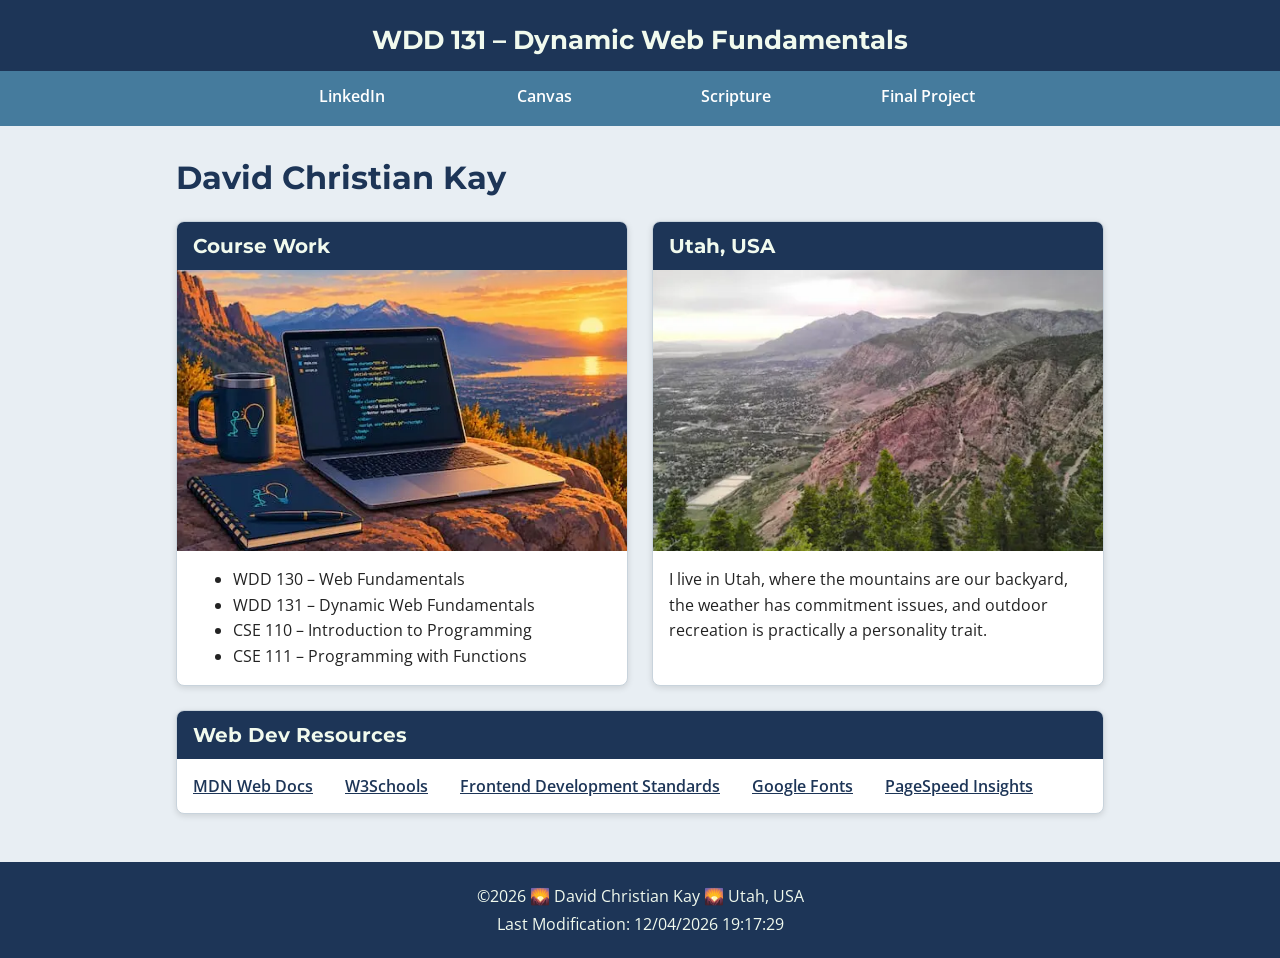
<file: index.html>
<!DOCTYPE html>
<html lang="en">

<head>
    <meta charset="UTF-8">
    <meta name="viewport" content="width=device-width, initial-scale=1.0">
    <title>WDD 131 – Dynamic Web Fundamentals – David Christian Kay</title>
    <meta name="description"
        content="WDD 131 – Dynamic Web Fundamentals Homepage for David Christian Kay's course work in HTML, CSS, JavaScript, and responsive web design.">
    <meta name="author" content="David Christian Kay">
    <link rel="preconnect" href="https://fonts.googleapis.com">
    <link rel="preconnect" href="https://fonts.gstatic.com" crossorigin>
    <link
        href="https://fonts.googleapis.com/css2?family=Montserrat:wght@600;700&family=Open+Sans:wght@400;600&display=swap"
        rel="stylesheet">
    <link rel="stylesheet" href="styles/base.css">
    <script src="scripts/getdates.js" defer></script>

</head>

<body>

    <header>
        <span id="course-title">WDD 131 – Dynamic Web Fundamentals</span>
        <nav>
            <a href="https://www.linkedin.com/in/dchristiankay" target="_blank" rel="noopener">LinkedIn</a>

            <a href="https://byupw.instructure.com/" target="_blank" rel="noopener">Canvas</a>
            <a href="https://www.churchofjesuschrist.org/study/scriptures/bofm/ether/12?lang=eng&amp;id=p27#p27" target="_blank" rel="noopener">Scripture</a>
            <a href="#">Final Project</a>
        </nav>
    </header>
    <main>
        <h1>David Christian Kay</h1>

        <section class="card">
            <h2>Course Work</h2>
            <img src="images/coursework.webp" alt="Laptop with code on the screen at sunset" width="533" height="355">
            <ul>
                <li>WDD 130 – Web Fundamentals</li>
                <li>WDD 131 – Dynamic Web Fundamentals</li>
                <li>CSE 110 – Introduction to Programming</li>
                <li>CSE 111 – Programming with Functions</li>
            </ul>
        </section>

        <section class="card">
            <h2>Utah, USA</h2>
            <img src="images/malans_peak.webp" alt="View of Ben Lomond Peak from Malan's Peak" width="533" height="300">
            <p>I live in Utah, where the mountains are our backyard, the weather has commitment issues, and outdoor
                recreation is practically a personality trait.</p>
        </section>

        <section class="resources">
            <h2>Web Dev Resources</h2>
            <ul>
                <li><a href="https://developer.mozilla.org/en-US/docs/Web" target="_blank" rel="noopener">MDN Web Docs</a></li>
                <li><a href="https://www.w3schools.com/" target="_blank" rel="noopener">W3Schools</a></li>
                <li><a href="https://byui-cse.github.io/cse-ww-program/student/dev-standards.html" target="_blank" rel="noopener">Frontend Development Standards</a></li>
                <li><a href="https://fonts.google.com/" target="_blank" rel="noopener">Google Fonts</a></li>
                <li><a href="https://pagespeed.web.dev/" target="_blank" rel="noopener">PageSpeed Insights</a></li>
            </ul>
        </section>
    </main>
    <footer>
        <p>&copy;<span id="currentyear"></span> 🌄 David Christian Kay 🌄 Utah, USA</p>
        <p id="lastModified"></p>
    </footer>


</body>

</html>
</file>
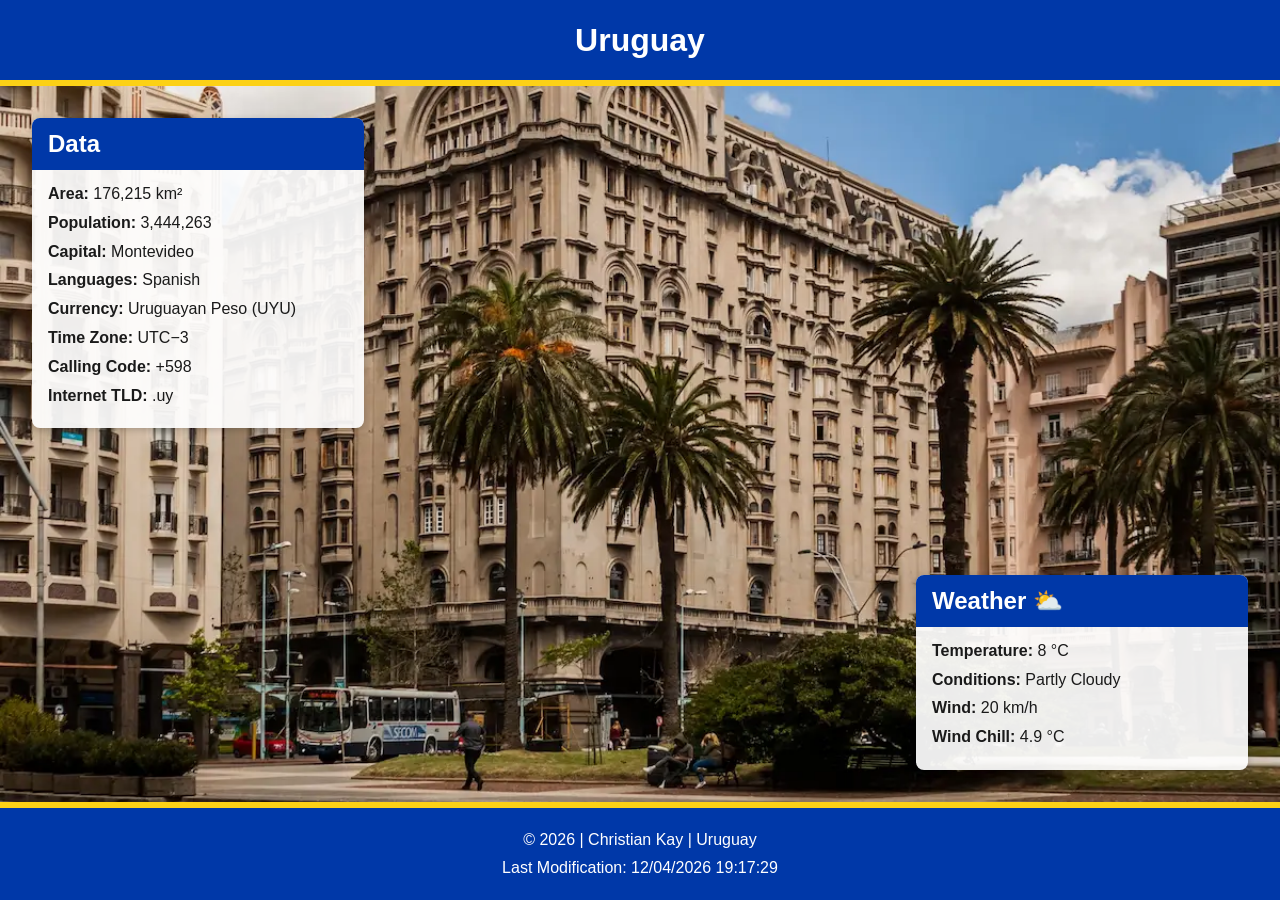
<file: place.html>
<!DOCTYPE html>
<html lang="en">

<head>
    <meta charset="UTF-8">
    <meta name="viewport" content="width=device-width, initial-scale=1.0">
    <title>Uruguay | Christian Kay</title>
    <meta name="description" content="Explore Uruguay: key facts like population, capital, and currency, plus current weather and wind chill for Montevideo.">
    <meta name="author" content="David Christian Kay">
    <link rel="stylesheet" href="styles/place.css">
    <script src="scripts/places.js" defer></script>
</head>

<body>
    <header>
        <h1>Uruguay</h1>
    </header>

    <main>
        <picture>
            <source srcset="images/uruguay_small.webp" media="(max-width: 600px)">
            <img src="images/uruguay_large.webp" alt="Palacio Salvo tower in Montevideo against a blue sky"
                width="1200"
                height="800">
        </picture>

        <section class="data">
            <h2>Data</h2>
            <p><strong>Area:</strong> 176,215 km²</p>
            <p><strong>Population:</strong> 3,444,263</p>
            <p><strong>Capital:</strong> Montevideo</p>
            <p><strong>Languages:</strong> Spanish</p>
            <p><strong>Currency:</strong> Uruguayan Peso (UYU)</p>
            <p><strong>Time Zone:</strong> UTC−3</p>
            <p><strong>Calling Code:</strong> +598</p>
            <p><strong>Internet TLD:</strong> .uy</p>
        </section>

        <section class="weather">
            <h2>Weather</h2>
            <img src="images/weather.svg" alt="Partly cloudy icon" class="weather-icon" width="50" height="50">
            <p><strong>Temperature:</strong> 8 °C</p>
            <p><strong>Conditions:</strong> Partly Cloudy</p>
            <p><strong>Wind:</strong> 20 km/h</p>
            <p><strong>Wind Chill:</strong> <span id="windchill"></span></p>
        </section>
    </main>

    <footer>
        <p>&copy; <span id="currentyear"></span> | Christian Kay | Uruguay</p>
        <p>Last Modification: <span id="lastmodified"></span></p>
    </footer>
</body>

</html>
</file>
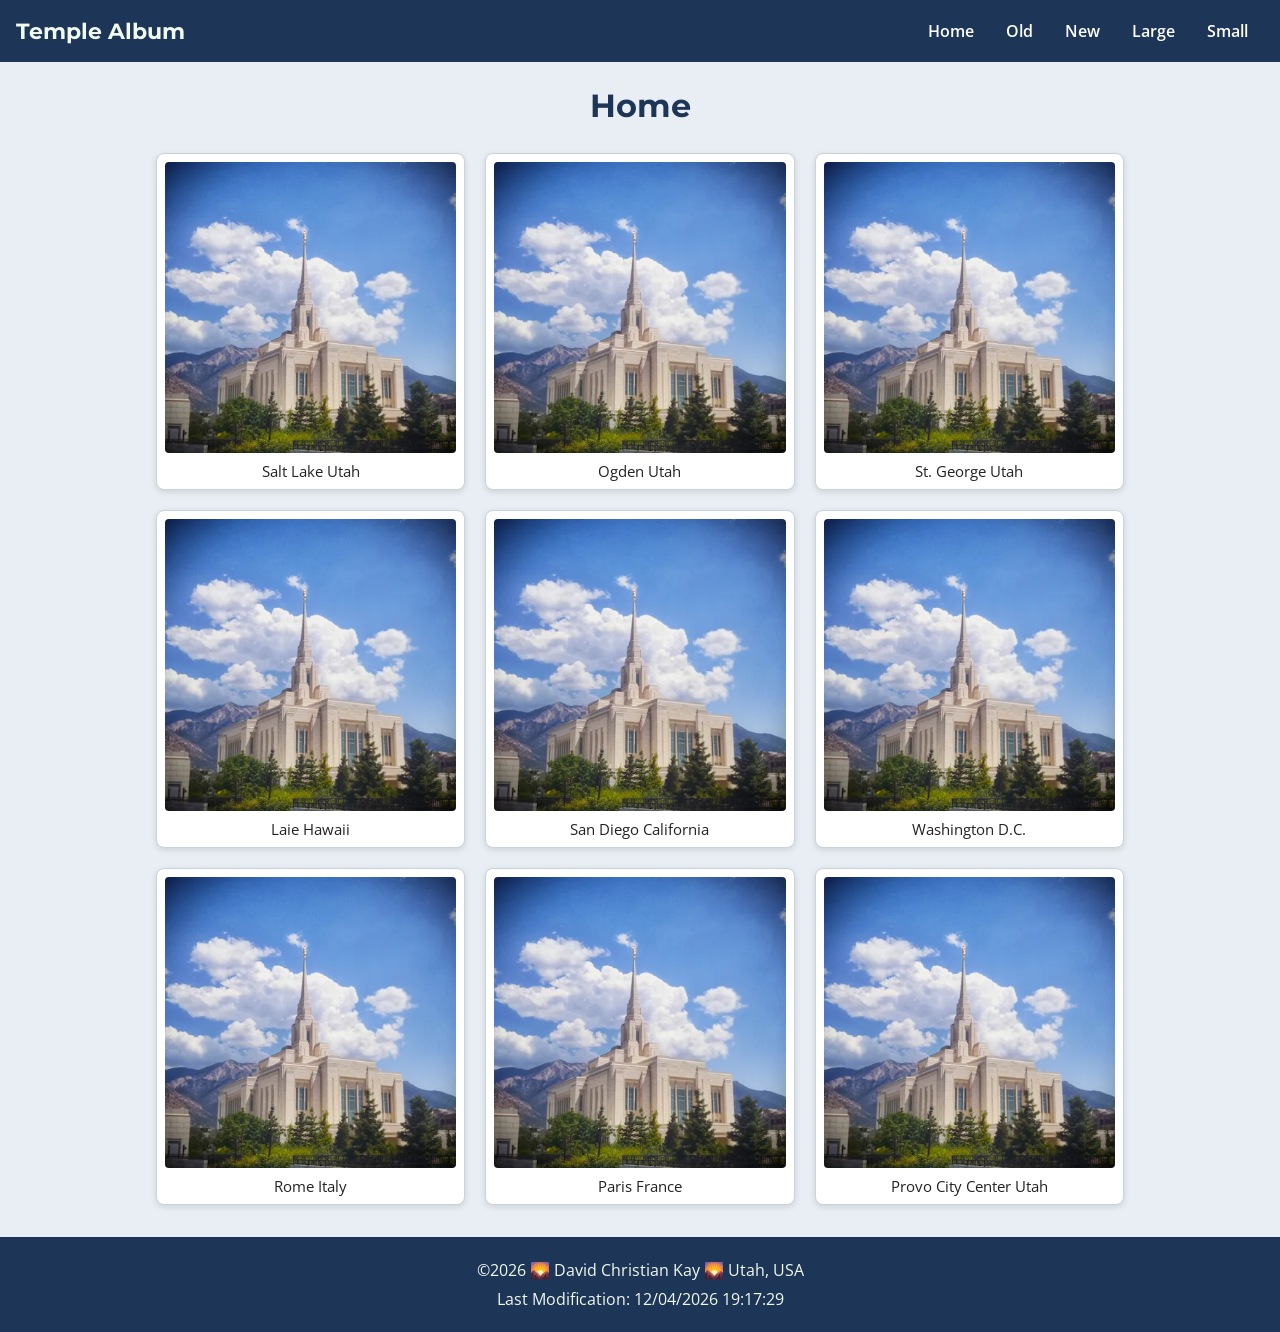
<file: temples.html>
<!DOCTYPE html>
<html lang="en">

<head>
    <meta charset="UTF-8">
    <meta name="viewport" content="width=device-width, initial-scale=1.0">
    <title>Temple Album – David Christian Kay</title>
    <meta name="description"
        content="WDD 131 Temple Album by David Christian Kay: a responsive picture album of temples of The Church of Jesus Christ of Latter-day Saints.">
    <meta name="author" content="David Christian Kay">
    <link rel="preconnect" href="https://fonts.googleapis.com">
    <link rel="preconnect" href="https://fonts.gstatic.com" crossorigin>
    <link
        href="https://fonts.googleapis.com/css2?family=Montserrat:wght@600;700&family=Open+Sans:wght@400;600&display=swap"
        rel="stylesheet">
    <link rel="stylesheet" href="styles/temples.css">
    <link rel="stylesheet" href="styles/temples-large.css">
    <script src="scripts/temples.js" defer></script>
</head>

<body>
    <header>
        <span class="site-title">Temple Album</span>
        <button id="menu" aria-label="Toggle navigation menu"></button>
        <nav class="navigation">
            <a href="temples.html">Home</a>
            <a href="#">Old</a>
            <a href="#">New</a>
            <a href="#">Large</a>
            <a href="#">Small</a>
        </nav>
    </header>

    <main>
        <h1>Home</h1>

        <figure>
            <img src="images/ogden_temple.webp" alt="Ogden Utah Temple photo used as a placeholder for the Salt Lake Temple"
                width="400" height="400" loading="lazy">
            <figcaption>Salt Lake Utah</figcaption>
        </figure>
        <figure>
            <img src="images/ogden_temple.webp" alt="Ogden Utah Temple"
                width="400" height="400" loading="lazy">
            <figcaption>Ogden Utah</figcaption>
        </figure>
        <figure>
            <img src="images/ogden_temple.webp" alt="Ogden Utah Temple photo used as a placeholder for the St. George Utah Temple"
                width="400" height="400" loading="lazy">
            <figcaption>St. George Utah</figcaption>
        </figure>
        <figure>
            <img src="images/ogden_temple.webp" alt="Ogden Utah Temple photo used as a placeholder for the Laie Hawaii Temple"
                width="400" height="400" loading="lazy">
            <figcaption>Laie Hawaii</figcaption>
        </figure>
        <figure>
            <img src="images/ogden_temple.webp" alt="Ogden Utah Temple photo used as a placeholder for the San Diego California Temple"
                width="400" height="400" loading="lazy">
            <figcaption>San Diego California</figcaption>
        </figure>
        <figure>
            <img src="images/ogden_temple.webp" alt="Ogden Utah Temple photo used as a placeholder for the Washington D.C. Temple"
                width="400" height="400" loading="lazy">
            <figcaption>Washington D.C.</figcaption>
        </figure>
        <figure>
            <img src="images/ogden_temple.webp" alt="Ogden Utah Temple photo used as a placeholder for the Rome Italy Temple"
                width="400" height="400" loading="lazy">
            <figcaption>Rome Italy</figcaption>
        </figure>
        <figure>
            <img src="images/ogden_temple.webp" alt="Ogden Utah Temple photo used as a placeholder for the Paris France Temple"
                width="400" height="400" loading="lazy">
            <figcaption>Paris France</figcaption>
        </figure>
        <figure>
            <img src="images/ogden_temple.webp" alt="Ogden Utah Temple photo used as a placeholder for the Provo City Center Temple"
                width="400" height="400" loading="lazy">
            <figcaption>Provo City Center Utah</figcaption>
        </figure>
    </main>

    <footer>
        <p>&copy;<span id="currentyear"></span> 🌄 David Christian Kay 🌄 Utah, USA</p>
        <p id="lastModified"></p>
    </footer>
</body>

</html>
</file>
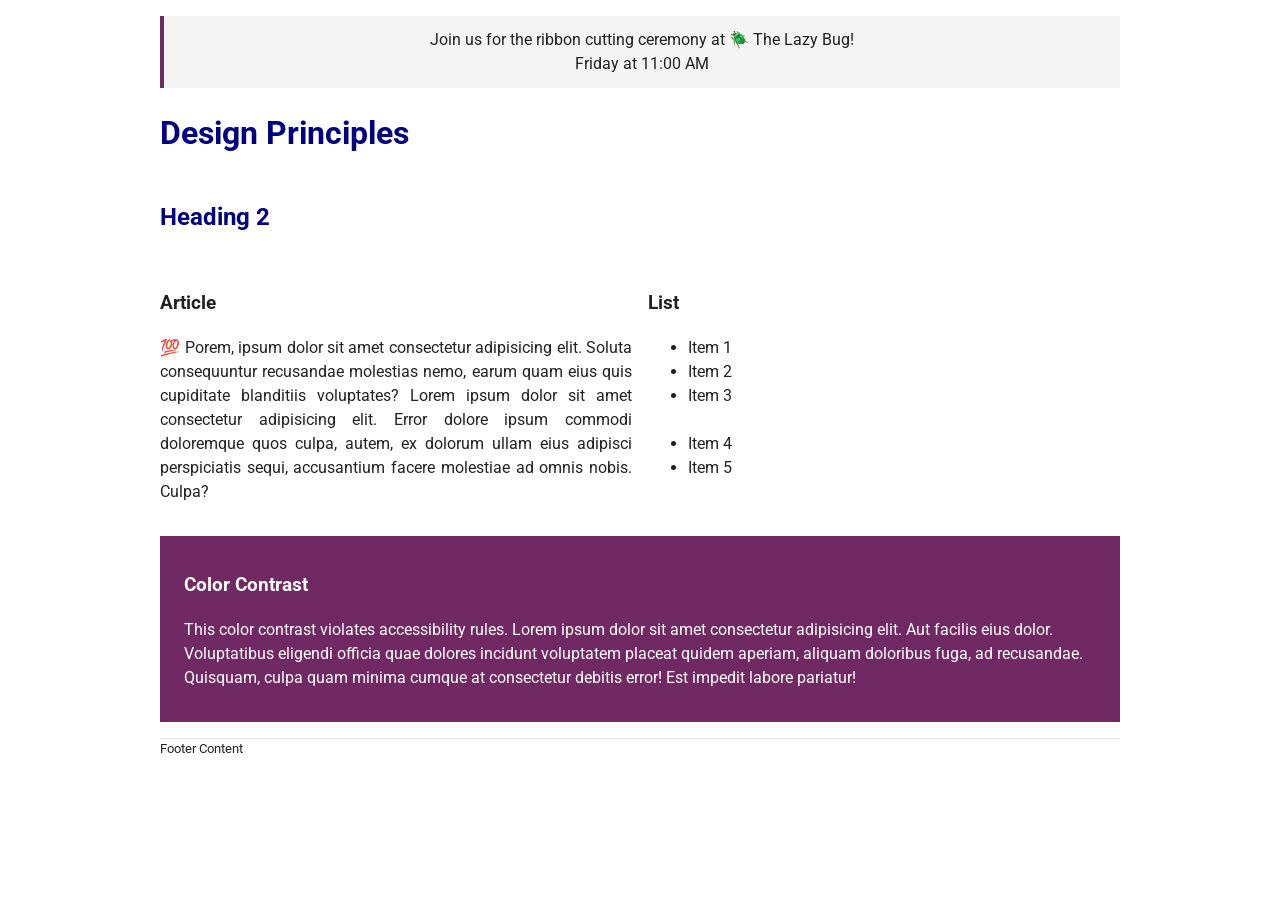
<file: week03/design.html>
<!DOCTYPE html>
<html lang="en">
<head>
  <meta charset="UTF-8">
  <meta name="viewport" content="width=device-width, initial-scale=1.0">
  <title>Design Principles</title>
  <link rel="preconnect" href="https://fonts.googleapis.com">
  <link rel="preconnect" href="https://fonts.gstatic.com" crossorigin>
  <link href="https://fonts.googleapis.com/css2?family=Roboto:wght@400;700&display=swap" rel="stylesheet">
  <link rel="stylesheet" href="styles/design.css">

</head>
<body>
  <header>
    <div class="banner">Join us for the ribbon cutting ceremony at 🪲 The Lazy Bug!<br>Friday at 11:00 AM</div>
    <h1>Design Principles</h1>
  </header>
  <main>
    <h2>Heading 2</h2>
    <section>
      <h3>Article</h3>
      <article>
        <p>💯 Porem, ipsum dolor sit amet consectetur adipisicing elit. Soluta consequuntur recusandae molestias nemo, earum quam eius quis cupiditate blanditiis voluptates? Lorem ipsum dolor sit amet consectetur adipisicing elit. Error dolore ipsum commodi doloremque quos culpa, autem, ex dolorum ullam eius adipisci perspiciatis sequi, accusantium facere molestiae ad omnis nobis. Culpa?</p>
      </article>
    </section>
    <section>
      <h3>List</h3>
      <ul>
        <li>Item 1</li>
        <li>Item 2</li>
        <li>Item 3<br><br></li>
        <li>Item 4</li>
        <li>Item 5</li>
      </ul>
    </section>
    <div class="callout">
      <h3>Color Contrast</h3>
      <p>This color contrast violates accessibility rules. Lorem ipsum dolor sit amet consectetur adipisicing elit. Aut facilis eius dolor. Voluptatibus eligendi officia quae dolores incidunt voluptatem placeat quidem aperiam, aliquam doloribus fuga, ad recusandae. Quisquam, culpa quam minima cumque at consectetur debitis error! Est impedit labore pariatur!</p>
    </div>
  </main>
  <footer>
    Footer Content
  </footer>
</body>
</html>
</file>
<file: styles/base.css>
:root {
    --primary: #1d3557;
    --secondary: #457b9d;
    --accent: #e9c46a;
    --light: #f1faee;
    --text: #222;
    --heading-font: "Montserrat", Arial, sans-serif;
    --body-font: "Open Sans", Arial, sans-serif;
}

* {
    box-sizing: border-box;
}

body {
    margin: 0;
    font-family: var(--body-font);
    color: var(--text);
    background-color: #e8eef3;
}

/* Header */
header {
    background-color: var(--primary);
    color: var(--light);
    text-align: center;
    padding-top: 1.5rem;
}

#course-title {
    display: block;
    font-family: var(--heading-font);
    font-size: 1.6rem;
    font-weight: 700;
    padding: 0 1rem 1rem;
}

/* Navigation */
nav {
    display: flex;
    flex-wrap: wrap;
    justify-content: center;
    background-color: var(--secondary);
}

nav a {
    flex: 1 1 8rem;
    max-width: 12rem;
    padding: 0.9rem 1rem;
    color: #fff;
    text-decoration: none;
    font-weight: 600;
    border-bottom: 4px solid transparent;
    transition: background-color 0.3s, color 0.3s, border-color 0.3s;
}

nav a:hover,
nav a:focus {
    background-color: var(--accent);
    color: var(--primary);
    border-bottom-color: var(--primary);
}

/* Main: limited width, centered, two columns */
main {
    max-width: 960px;
    margin: 0 auto;
    padding: 1rem;
    display: grid;
    grid-template-columns: 1fr 1fr;
    gap: 1.5rem;
}

h1 {
    grid-column: 1 / -1;
    font-family: var(--heading-font);
    color: var(--primary);
    margin: 1rem 0 0;
}

/* Cards */
.card {
    background-color: #fff;
    border: 1px solid #c8d3dc;
    border-radius: 8px;
    box-shadow: 0 2px 6px rgba(0, 0, 0, 0.12);
    overflow: hidden;
}

.card h2 {
    margin: 0;
    padding: 0.75rem 1rem;
    font-family: var(--heading-font);
    font-size: 1.25rem;
    background-color: var(--primary);
    color: var(--light);
}

.card img {
    display: block;
    width: 100%;
    height: auto;
    aspect-ratio: 16 / 10;
    object-fit: cover;
}

.card ul,
.card p {
    margin: 1rem;
    line-height: 1.6;
}

/* Web Dev Resources: full-width card below the two columns */
.resources {
    grid-column: 1 / -1;
    background-color: #fff;
    border: 1px solid #c8d3dc;
    border-radius: 8px;
    box-shadow: 0 2px 6px rgba(0, 0, 0, 0.12);
    overflow: hidden;
}

.resources h2 {
    margin: 0;
    padding: 0.75rem 1rem;
    font-family: var(--heading-font);
    font-size: 1.25rem;
    background-color: var(--primary);
    color: var(--light);
}

.resources ul {
    display: flex;
    flex-wrap: wrap;
    gap: 0.5rem 2rem;
    margin: 1rem;
    padding: 0;
    list-style: none;
}

.resources a {
    color: var(--primary);
    font-weight: 600;
}

.resources a:hover,
.resources a:focus {
    color: var(--secondary);
}

/* Footer */
footer {
    background-color: var(--primary);
    color: var(--light);
    text-align: center;
    padding: 1rem;
    margin-top: 2rem;
}

footer p {
    margin: 0.4rem 0;
}

/* Small screens: one column */
@media (max-width: 640px) {
    main {
        grid-template-columns: 1fr;
    }
}
</file>
<file: styles/place.css>
/* 1. Global CSS variables: using Uruguay flag colors */
:root {
    --blue: #0038a8;
    --gold: #fcd116;
    --white: #ffffff;
    --light: #eef3fb;
    --text: #1a1a1a;
    --font: Arial, Helvetica, sans-serif;
}

/* 2. Base page */
body {
    margin: 0;
    font-family: var(--font);
    color: var(--text);
    background-color: var(--light);
    line-height: 1.5;
    min-height: 100vh;
    display: flex;

    flex-direction: column;
}

/* 3. Header and footer: blue bars with a gold accent line */
header,
footer {
    background-color: var(--blue);
    color: var(--white);
    text-align: center;
    padding: 1rem;
}

header {
    border-bottom: 6px solid var(--gold);
}

footer {
    border-top: 6px solid var(--gold);
    margin-top: auto;
}

h1 {
    margin: 0;
}

footer p {
    margin: 0.25rem 0;
}

/* 4. Hero image fills the width */
picture img {
    display: block;
    width: 100%;
    height: auto;
}

/* 5. Data and Weather cards (stacked on mobile) */
.data,
.weather {
    background-color: var(--white);
    margin: 1rem;
    padding: 0 1rem 1rem;
    border-radius: 8px;
    box-shadow: 0 2px 6px rgba(0, 0, 0, 0.2);
}

.data h2,
.weather h2 {
    margin: 0 -1rem 0.75rem;
    padding: 0.5rem 1rem;
    background-color: var(--blue);
    color: var(--white);
    border-radius: 8px 8px 0 0;
}

.data p,
.weather p {
    margin: 0.3rem 0;
}

/* 6. SVG weather icon (mobile only) */
.weather-icon {
    display: block;
    margin: 0 auto 0.5rem;
    width: 60px;
    height: 60px;
}

/* ----- Wider (desktop) view ----- */
@media (min-width: 768px) {

    /* 1. Let the cards sit on top of the hero image */
    main {
        position: relative;
        flex: 1;
        min-height: 560px;
    }

    .data,
    .weather {
        position: absolute;
        width: 300px;
        margin: 0;
        background-color: rgba(255, 255, 255, 0.92);
    }

    /* 2. Data card: top left */
    .data {
        top: 2rem;
        left: 2rem;
    }

    /* 3. Weather card: bottom right */
    .weather {
        bottom: 2rem;
        right: 2rem;
    }

    /* 4. Hide the SVG icon in the wide view */
    .weather-icon {
        display: none;
    }

    /* 5. Emoji after the "Weather" heading (pseudo-element) */
    .weather h2::after {
        content: " ⛅";
    }

    /* Hero fills all of main, cropped instead of stretched */
    picture img {
        position: absolute;
        inset: 0; /* pins it to all four edges of main */
        width: 100%;
        height: 100%;
        object-fit: cover;
        object-position: center 82%;
    }

}
</file>
<file: styles/temples.css>
/* ===== Mobile-first styles (small screens) ===== */
:root {
    --primary: #1d3557;
    --secondary: #457b9d;
    --accent: #e9c46a;
    --light: #f1faee;
    --text: #222;
    --heading-font: "Montserrat", Arial, sans-serif;
    --body-font: "Open Sans", Arial, sans-serif;
}

* {
    box-sizing: border-box;
}

body {
    margin: 0;
    font-family: var(--body-font);
    color: var(--text);
    background-color: #e8eef3;
}

/* Header: title on the left, hamburger button on the right,
   nav drops underneath on its own row */
header {
    display: grid;
    grid-template-columns: 1fr auto;
    align-items: center;
    background-color: var(--primary);
    color: var(--light);
    padding: 0.5rem 1rem;
}

.site-title {
    font-family: var(--heading-font);
    font-size: 1.4rem;
    font-weight: 700;
}

/* Hamburger button: shows ☰ when closed, X when open */
#menu {
    font-size: 1.6rem;
    background: none;
    border: none;
    color: var(--light);
    cursor: pointer;
    padding: 0.25rem 0.5rem;
}

#menu::before {
    content: "☰";
}

#menu.open::before {
    content: "X";
}

/* Navigation: hidden on mobile until the button adds the "open" class */
.navigation {
    grid-column: 1 / -1;
    display: none;
    flex-direction: column;
}

.navigation.open {
    display: flex;
}

.navigation a {
    color: #fff;
    text-decoration: none;
    font-weight: 600;
    text-align: center;
    padding: 0.75rem 1rem;
    transition: background-color 0.3s, color 0.3s;
}

.navigation a:hover,
.navigation a:focus {
    background-color: var(--accent);
    color: var(--primary);
}

/* Main: limited width, centered, one column of figures */
main {
    max-width: 1000px;
    margin: 0 auto;
    padding: 1rem;
    display: grid;
    grid-template-columns: 1fr;
    gap: 1.25rem;
}

h1 {
    grid-column: 1 / -1;
    text-align: center;
    font-family: var(--heading-font);
    color: var(--primary);
    margin: 0.5rem 0;
}

/* Figures: white cards with the caption under the image */
figure {
    margin: 0;
    padding: 0.5rem;
    background-color: #fff;
    border: 1px solid #c8d3dc;
    border-radius: 8px;
    box-shadow: 0 2px 6px rgba(0, 0, 0, 0.12);
    text-align: center;
}

figure img {
    display: block;
    width: 100%;
    height: auto;
    border-radius: 4px;
}

figcaption {
    margin-top: 0.5rem;
    font-size: 0.95rem;
}

/* Footer: same look as the home page */
footer {
    background-color: var(--primary);
    color: var(--light);
    text-align: center;
    padding: 1rem;
    margin-top: 1rem;
}

footer p {
    margin: 0.4rem 0;
}
</file>
<file: styles/temples-large.css>
/* ===== Larger screens: only the changes from the mobile styles ===== */
@media (min-width: 700px) {

    /* Hide the hamburger button */
    #menu {
        display: none;
    }

    /* Title on the left, menu on the right, in one row */
    header {
        grid-template-columns: auto 1fr;
    }

    /* Always show the nav, as a row */
    .navigation {
        grid-column: auto;
        display: flex;
        flex-direction: row;
        justify-content: flex-end;
    }

    /* Three columns of figures */
    main {
        grid-template-columns: repeat(3, 1fr);
    }
}
</file>
<file: week03/styles/design.css>
/* Base typography: 16px+, ~1.5 line-height, readable line length */
body {
  max-width: 960px;
  margin: 0 auto;
  padding: 1rem;
  font-family: Roboto, Helvetica, sans-serif;
  font-size: 1rem;
  line-height: 1.5;
  color: #222;
}

h1 {
  color: navy;
}

article p {
  max-width: 70ch;
}

/* Two-column layout for main */
main {
  display: grid;
  grid-template-columns: 1fr 1fr;
  gap: 1rem;
}

/* Left-aligned, spans both columns */
h2 {
  color: navy;
  text-align: left;
  grid-column: 1 / -1;
}

article p {
  text-align: justify;
}

/* Fixed padding + contrast (white on #702963 = 9.6:1, passes AA and AAA) */
.callout {
  grid-column: 1 / -1;
  padding: 1rem 1.5rem;
  color: #fff;
  background-color: #702963;
}

/* Static banner replaces the marquee */
.banner {
  padding: 0.75rem 1rem;
  background-color: #f4f4f4;
  border-left: 4px solid #702963;
  text-align: center;
}

footer {
  margin-top: 1rem;
  border-top: 1px solid rgba(0, 0, 0, 0.1);
  font-size: smaller;
  text-align: left;
}
</file>
